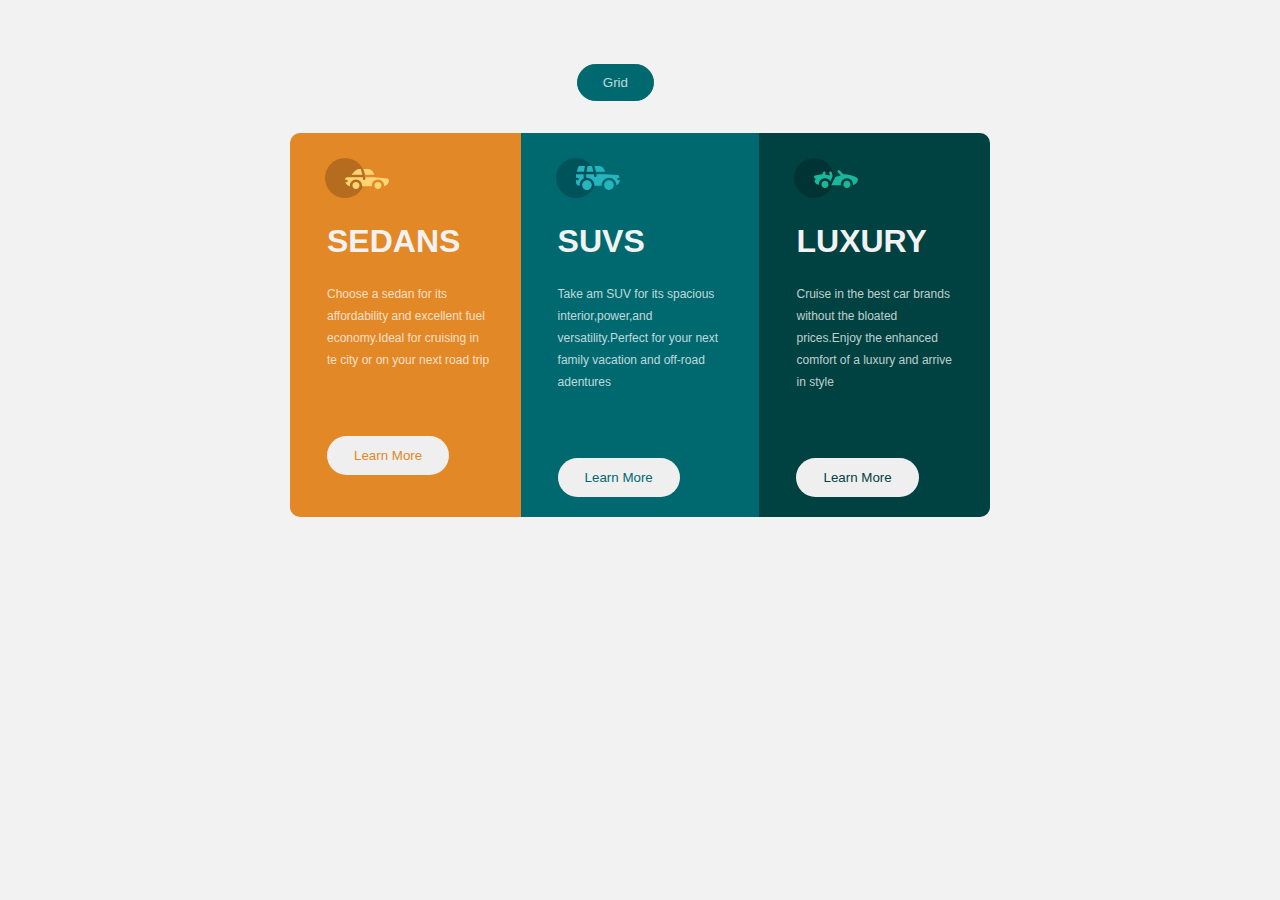
<file: index.html>
<html><head>
	<meta charset="utf-8">
	<meta name="viewport" content="width=device-width, initial-scale=1">

   <link rel="preconnect" href="https://fonts.gstatic.com" crossorigin="">
<link href="https://fonts.googleapis.com/css2?family=Aleo:ital,wght@0,300;0,400;0,700;1,300;1,400;1,700;&amp;family= Big+Shoulders+Display:wght@700&amp;family=Lexend+Deca$display=swap" rel="stylesheet">
	<link rel="stylesheet" type="text/css" href="style.css">
	<title>Flex Layout</title>
</head>
<body>
     <div class="gentle">
        <a href="grid.html"><button class="nav-link">Grid</button></a>  
     </div>
     <section id="design-card">
     	<div id="card-1">
     	<div class="design-icon">
     		<img src="images/icon-sedans.svg">
     	</div>
     		<div class="design-head">
     			<h1>SEDANS</h1>
     		</div>
     		<div class="design-par">
     			<p>Choose a sedan for its affordability and excellent fuel economy.Ideal for cruising in te city or on your next road trip</p>
     		</div>
     		<div class="design-button">
     			<button class="button1">Learn More</button>
     		</div>
     		</div>
     	
     
     <div id="card-2">
     	<div class="design-icon">
     			<img src="images/icon-suvs.svg">
     	</div>
     		<div class="design-head">
     			<h1>SUVS</h1>
     		</div>
     		<div class="design-par">
     			<p>Take am SUV for its spacious interior,power,and versatility.Perfect for your next family vacation and off-road adentures</p>
     		</div>
     		<div class="design-button">
     			<button class="button2">Learn More</button>
     		</div>
     	</div>
     
     <div id="card-3">
     	<div class="design-icon">
     		<img src="images/icon-luxury.svg">
     	</div>
     		<div class="design-head">
     			<h1>LUXURY</h1>
     		</div>
     		<div class="design-par">
     			<p>Cruise in the best car brands without the bloated prices.Enjoy the enhanced comfort of a luxury and arrive in style</p>
     		</div>
     		<div class="design-button">
     			<button class="button3">Learn More</button>
     		</div>
     		</div>
     	
     
 </section>

</body></html>
</file>
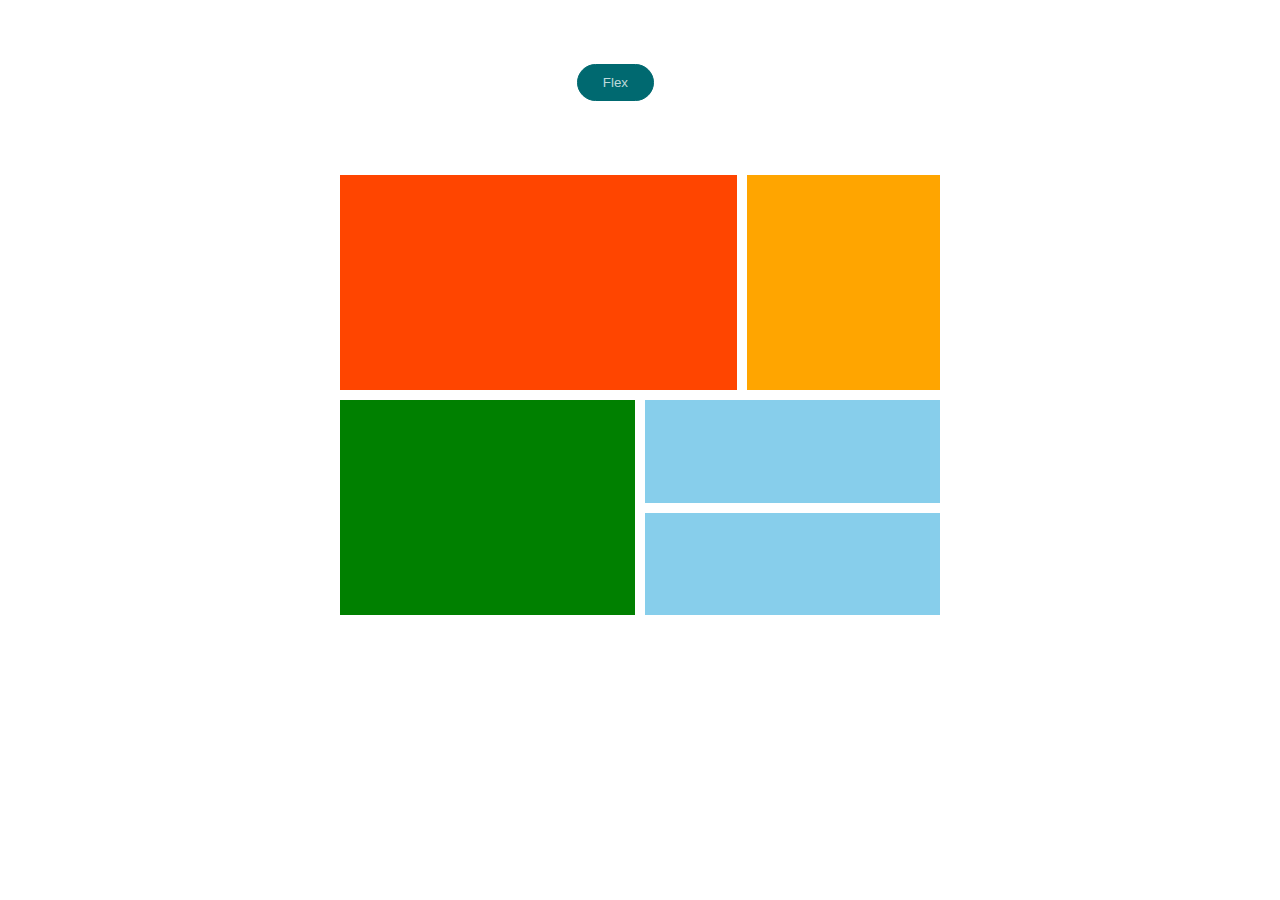
<file: grid.html>
<html><head>
	<meta charset="utf-8">
	<meta name="viewport" content="width=device-width, initial-scale=1">

	<link rel="stylesheet" type="text/css" href="style.css">
	<title>Grid Layout</title>
</head>

<body class="grid-body">
    <div class="gentle">
        <a href="index.html"><button class="nav-link">Flex</button></a>  
     </div>
   <div class="grid-container">
  <div class="item1"></div>
  <div class="item2"></div>
  <div class="item3"></div>  
  <div class="item4"></div>
  <div class="item5"></div>
</div>
    

</body></html>
</file>
<file: style.css>
body{
	background: hsl(0, 0%, 95%);

font-family: 'Lexend Deca', sans-serif;
font-family: 'Poppins', sans-serif;
	
	font-weight: 400;
}
.grid-body{
  background: white;
}
#design-card{
	
	align-self: center;
	margin: auto;
	margin-top: 2rem;
   
    display: flex;
	
	width: 700px;
	height: 24rem;

}
.item1 { grid-area: header; }
.item2 { grid-area: men; }
.item3 { grid-area: main; }
.item4 { grid-area: righ; }
.item5 { grid-area: footer; }
.grid-container {
  display: grid;
  grid-template-areas:
    'header header header header men men'
    'header header header  header men men'
     'header header header  header men men'
      'header header header  header men men'
    'main main main righ righ righ '
    'main main main righ righ righ '
    
     'main main main footer footer footer '
    '  main main main footer footer footer'
;

  gap: 10px;
  background-color: white;
  padding: 10px;
  width: 600px;
  height: 440px;
  margin: auto;
  margin-top: 4rem;

}
.item1{
	
	background: orangered;
}
.item2{
	
	background: orange;
}
.item3{
	
	background:green; 
}
.item4{
	
	background: skyblue;
}
.item5{
	
	background: skyblue;
}



#card-1{
	background: hsl(31, 77%, 52%);
	border-top-left-radius: 10px;
	border-bottom-left-radius: 10px;
	
	

	
}
#card-2{
	background:hsl(184, 100%, 22%);
	
	
   
}
#card-3{
	background:hsl(179, 100%, 13%);
	border-top-right-radius: 10px;
	border-bottom-right-radius: 10px;
	
	
}

.design-icon{
	margin-top: 25px;
	margin-left: 35px;
	width: 10px;
	height: 10px;
}
.design-head{
	
	margin-left: 37px;
	margin-top: 55px;
	font-family: 'Big Shoulders Display', cursive;
}
p{
	color:  hsla(0, 0%, 100%, 0.75);
	font-family: 'Lexend Deca', sans-serif;
}

h1{
	color: hsl(0, 0%, 95%);
	font-family: 'Big Shoulders Display', cursive;
	font-family: 'Lexend Deca', sans-serif;

}
.design-par{
	margin-top: 23px;
	margin-left: 37px;
	
    
    margin-right: 30px;
    line-height: 22px;
    margin-bottom:65px ;
    font-size: 12px;
}
.design-button{
	margin-left: 37px;

}

    button:hover,
	button:active{
		border-color: hsl(0, 0%, 95%);
	background-color: transparent;
	border-radius: 50px;
	padding: 10px;
	padding-right: 25px;
	padding-left: 25px;
	color: hsl(0, 0%, 95%) ;
	cursor: pointer;
	}

.button1{
	border-radius: 50px;
	padding: 10px;
	padding-right: 25px;
	padding-left: 25px;
	color:  hsl(31, 77%, 52%);
	border-color: transparent ;
}
.button2{
	border-radius: 50px;
	padding: 10px;
	padding-right: 25px;
	padding-left: 25px;
	color: hsl(184, 100%, 22%);
	border-color: transparent ;
}
.button3{
	border-radius: 50px;
	padding: 10px;
	padding-right: 25px;
	padding-left: 25px;
	color: hsl(179, 100%, 13%);
	border-color: transparent ;
}
.gentle{
	margin-left: 45%;
	margin-top: 4rem;
}
.nav-link{
	border:1px solid hsl(184, 100%, 22%);;
	background: hsl(184, 100%, 22%); ;
	border-radius: 20px;
	padding: 10px;
	padding-right: 25px;
	padding-left: 25px;
	color: hsla(0, 0%, 100%, 0.75);
}
.nav-link:hover,
.nav-link:active{
	background:  hsl(179, 100%, 13%) ;
}

@media screen and (max-width: 500px) {
     #design-card{
     	display: flex;
        flex-wrap: wrap;
        width: 350px;
	height: 50rem;
	overflow-y: scroll;
	border:5px solid hsla(0, 0%, 100%, 0.75);
	border-radius: 10px;



}
.gentle{
	margin-left: 40%;}
#card-1{
	border-top-right-radius: 10px;
	border-bottom-left-radius: 0px;
	
	

	}
	#card-3{
    border-top-right-radius: 0px;
	border-bottom-left-radius: 00px;
	border-bottom-right-radius: 00px;
	
}
#card-2{
	
}

.design-button{
	margin-left: 37px;
	margin-bottom: 30px;

}
.grid-container {

	width:340px;
	height: 270px;
}
.design-icon{
	margin-top: 45px;
	margin-left: 35px;
	width: 10px;
	height: 10px;
}
.design-head{
	margin-top: 75px;
	margin-left: 37px;
   
}
.design-par{
	margin-top: 25px;
	margin-left: 37px;
	
   line-height: 22px;
    margin-right: 30px;
    margin-bottom:70px ;
    font-size: 15px;
}

}
</file>
